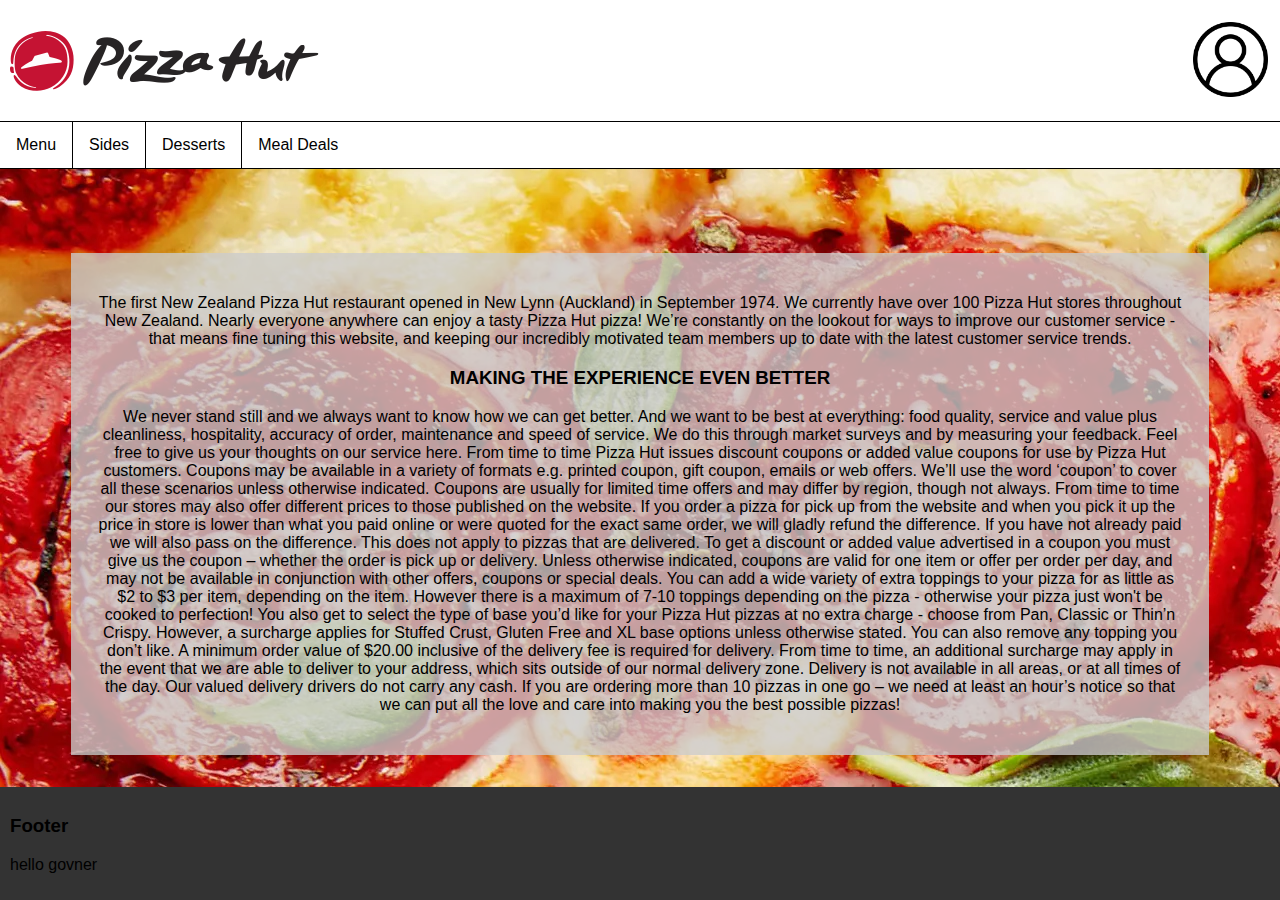
<file: index.html>
<!DOCTYPE html>
<html>
	<head>
		<!--connecting the CSS to index-->
		<link rel="stylesheet" type="text/css" href="stylesheet.css">
		<!--the displayed text of the tab-->
		<title >My Website</title>
		<!--showing image in tab-->
		<link rel="icon" type="image/png" href="images/tab_logo.png" />
	</head>


	<body background="images/PizzaBackground.webp">
		<header>
			
			<div class="header">
			<h1><a href="index.html"><img src="images/logo_main.png" alt="Pizza Hut"></a></h1>

				
				<div class="profile">
					<button class="open-button" onclick="openForm()"><img src="images/user.png" style= "height:75px;width:75px" alt="Profile Picture"></button>
				</div>
				
				<div class="form-popup" id="myForm">
					<form action="/action_page.php" class="form-container">
						
						<button type="submit" class="btn">Login</button>
						<button type="button" class="btn cancel" onclick="closeForm()">Close</button>
					</form>
				</div>

			
			<ul>
				<li><a href="menu.html">Menu</a></li>
				<li><a href="sides.html">Sides</a></li>
				<li><a href="desserts.html">Desserts</a></li>
				<li><a href="mealdeals.html">Meal Deals</a></li>
			  </ul>
			</div>
		</header>

		<main>
			
			
			<div class="frontText">
				<p>The first New Zealand Pizza Hut restaurant opened in New Lynn (Auckland) in September 1974. We currently have over 100 Pizza Hut stores throughout New Zealand. Nearly everyone
				 anywhere can enjoy a tasty Pizza Hut pizza!
				We’re constantly on the lookout for ways to improve our customer service -that means fine tuning this website, and keeping our incredibly motivated team members up to date with
				 the latest customer service trends.</p>

				<h3>MAKING THE EXPERIENCE EVEN BETTER</h3>
				
				<p>We never stand still and we always want to know how we can get better. And we want to be best at everything: food quality, service and value plus cleanliness, hospitality, accuracy of order, maintenance and speed of service. We do this through market surveys and by measuring your feedback. Feel free to give us your thoughts on our service here.
				From time to time Pizza Hut issues discount coupons or added value coupons for use by Pizza Hut customers. Coupons may be available in a variety of formats e.g. printed coupon, gift coupon, emails or web offers. We’ll use the word ‘coupon’ to cover all these scenarios unless otherwise indicated.
				Coupons are usually for limited time offers and may differ by region, though not always.
				From time to time our stores may also offer different prices to those published on the website. If you order a pizza for pick up from the website and when you pick it up the price in store is lower than what you paid online or were quoted for the exact same order, we will gladly refund the difference. If you have not already paid we will also pass on the difference. This does not apply to pizzas that are delivered.
				To get a discount or added value advertised in a coupon you must give us the coupon – whether the order is pick up or delivery.
				Unless otherwise indicated, coupons are valid for one item or offer per order per day, and may not be available in conjunction with other offers, coupons or special deals.
				You can add a wide variety of extra toppings to your pizza for as little as $2 to $3 per item, depending on the item. However there is a maximum of 7-10 toppings depending on the pizza - otherwise your pizza just won't be cooked to perfection!
				You also get to select the type of base you’d like for your Pizza Hut pizzas at no extra charge - choose from Pan, Classic or Thin’n Crispy. However, a surcharge applies for Stuffed Crust, Gluten Free and XL base options unless otherwise stated.
				You can also remove any topping you don’t like.
				A minimum order value of $20.00 inclusive of the delivery fee is required for delivery. From time to time, an additional surcharge may apply in the event that we are able to deliver to your address, which sits outside of our normal delivery zone.
				Delivery is not available in all areas, or at all times of the day.
				Our valued delivery drivers do not carry any cash.
				If you are ordering more than 10 pizzas in one go – we need at least an hour’s notice so that we can put all the love and care into making you the best possible pizzas!</p>
			</div>
				<!--<img src="images/PizzaBackground.webp" alt="Pizza_Background" id="background">-->
			<p></p>
		</main>

		<footer>
			<div class="footerfront">
			<h3>Footer</h3>
			<p>hello govner</p>
			</div>
		</footer>
	<script src="interaction.js"></script>
	</body>	
</html>
</file>
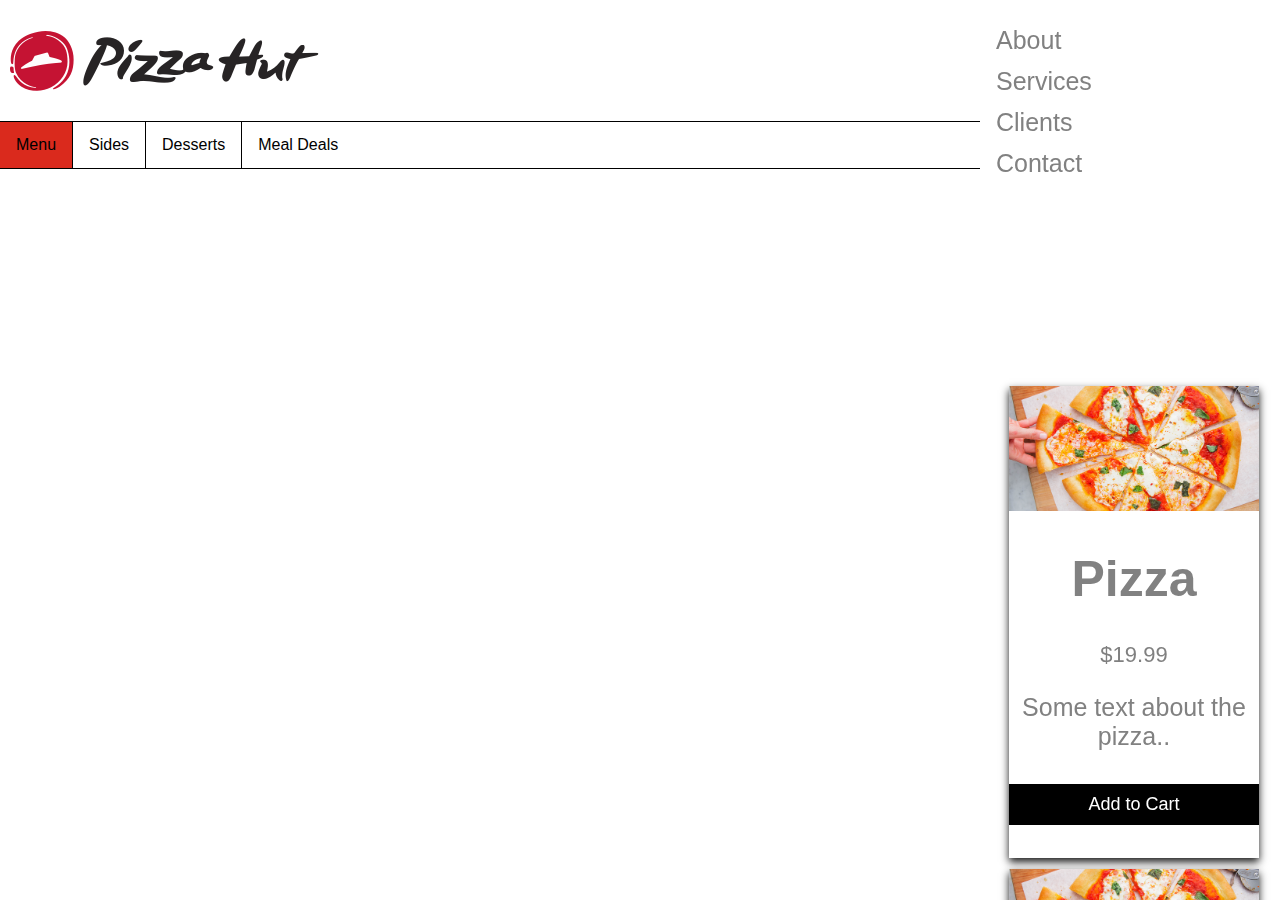
<file: checkout.html>
<!DOCTYPE html>
<html>
	<head>
		<!--connecting the CSS to index-->
		<link rel="stylesheet" type="text/css" href="stylesheet.css">
		<!--the displayed text of the tab-->
		<title>My Website</title>
		<!--showing image in tab-->
		<link rel="icon" type="image/png" href="images/tab_logo.png" />
	</head>


	<body>
		<header>
			<div class="header">
			<h1><a href="index.html"><img src="images/logo_main.png" alt="Pizza Hut"></a></h1>
			<div class="profile">
				<a href="index.html"><img src="images/user.png" style= "height:75px;width:75px" alt="Profile Picture"></a>
			</div>
				
			<ul>
				<li class="active"><a href="menu.html">Menu</a></li>
				<li><a href="sides.html">Sides</a></li>
				<li><a href="desserts.html">Desserts</a></li>
				<li><a href="mealdeals.html">Meal Deals</a></li>
			  </ul>
			</div>
		</header>

		<main>
			
			<div class="main">
				...
			</div>

			<div class="sidenav">
				<a href="#">About</a>
				<a href="#">Services</a>
				<a href="#">Clients</a>
				<a href="#">Contact</a>
				<a
			</div>

			<div class="filler"></div>
			<div class="menu" id="menu">
				

				<div class="card">
					<img src="images/pizzaTemp.png" alt="pizzaTemp" style="width:100%">
					<h1>Pizza</h1>
					<p class="price">$19.99</p>
					<p>Some text about the pizza..</p>
					<p><button>Add to Cart</button></p>
				</div>

				<div class="card">
					<img src="images/pizzaTemp.png" alt="pizzaTemp" style="width:100%">
					<h1>Pizza</h1>
					<p class="price">$19.99</p>
					<p>Some text about the pizza..</p>
					<p><button>Add to Cart</button></p>
				</div>

				<div class="card">
					<img src="images/pizzaTemp.png" alt="pizzaTemp" style="width:100%">
					<h1>Pizza</h1>
					<p class="price">$19.99</p>
					<p>Some text about the pizza..</p>
					<p><button>Add to Cart</button></p>
				</div>

				<div class="card">
					<img src="images/pizzaTemp.png" alt="pizzaTemp" style="width:100%">
					<h1>Pizza</h1>
					<p class="price">$19.99</p>
					<p>Some text about the pizza..</p>
					<p><button>Add to Cart</button></p>
				</div>
				
				<div class="card">
					<img src="images/pizzaTemp.png" alt="pizzaTemp" style="width:100%">
					<h1>Pizza</h1>
					<p class="price">$19.99</p>
					<p>Some text about the pizza..</p>
					<p><button>Add to Cart</button></p>
				</div>

				
			</div>
		</main>

		
	</body>
	<footer>
		<div class="footer">
		<h3>Footer</h3>
		<p>hello govner</p>
		</div>
	</footer>
</html>
</file>
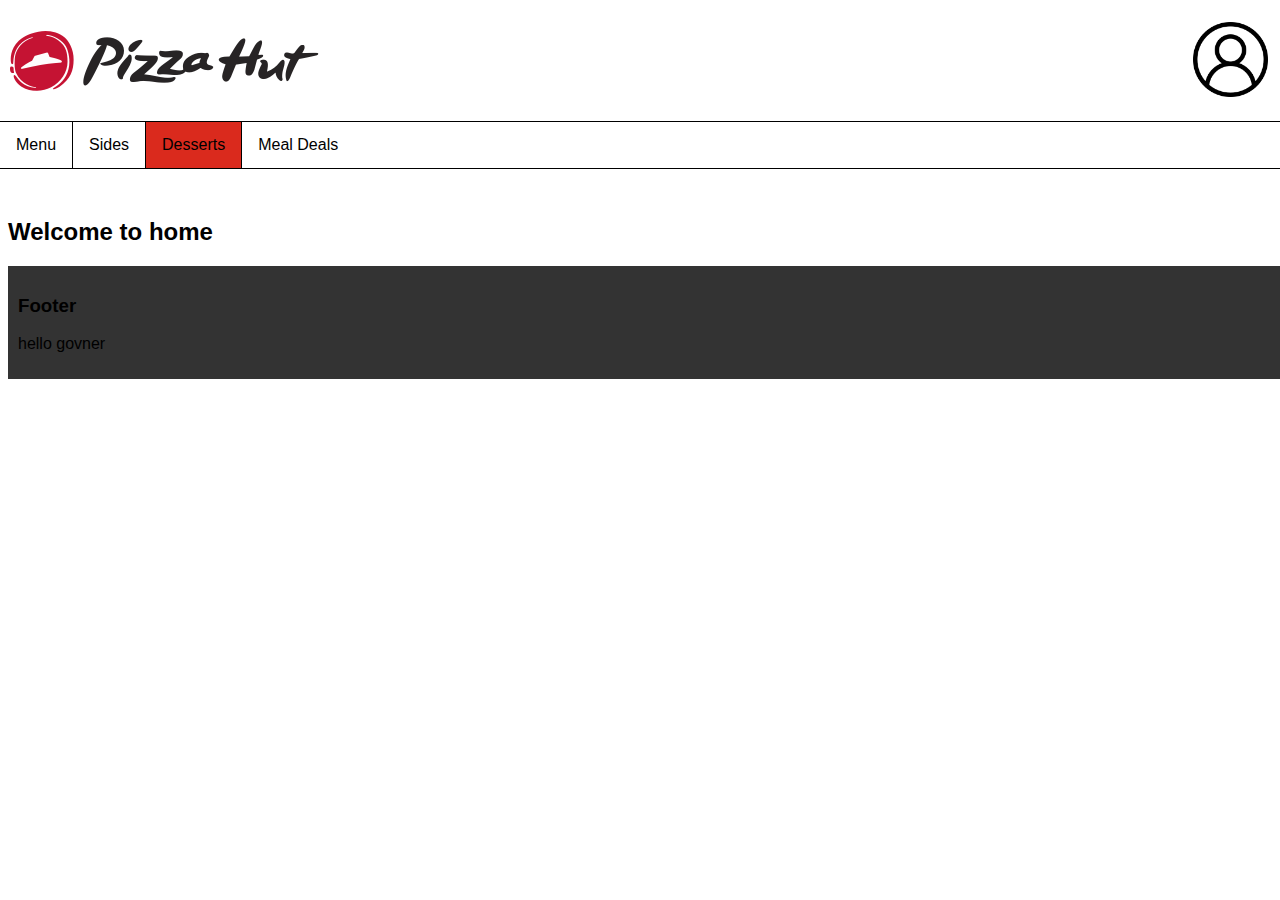
<file: desserts.html>
<!DOCTYPE html>
<html>
	<head>
		<!--connecting the CSS to index-->
		<link rel="stylesheet" type="text/css" href="stylesheet.css">
		<!--the displayed text of the tab-->
		<title>My Website</title>
		<!--showing image in tab-->
		<link rel="icon" type="image/png" href="images/tab_logo.png" />
	</head>


	<body>
		<header>
			<div class="header">
			<h1><a href="index.html"><img src="images/logo_main.png" alt="Pizza Hut"></a></h1>

				<div class="profile">
					<button class="open-button" onclick="openForm()"><img src="images/user.png" style= "height:75px;width:75px" alt="Profile Picture"></button>
				</div>
			
				<div class="form-popup" id="myForm">
					<form action="/action_page.php" class="form-container">
						<h1>Login</h1>

						<label for="email"><b>Email</b></label>
						<input type="text" placeholder="Enter Email" name="email" required>

						<label for="psw"><b>Password</b></label>
						<input type="password" placeholder="Enter Password" name="psw" required>

						<button type="submit" class="btn">Login</button>
						<button type="button" class="btn cancel" onclick="closeForm()">Close</button>
					</form>
				</div>

				
			<ul>
				<li><a href="menu.html">Menu</a></li>
				<li><a href="sides.html">Sides</a></li>
				<li class="active"><a href="desserts.html">Desserts</a></li>
				<li> <a href ="mealdeals.html">Meal Deals</a></li>
				<!-- <li><a href="mealdeals.html">Meal Deals</li> -->
			  </ul>
			</div>
		</header>

		<main>
			<div class="filler"></div>
			<h2>Welcome to home</h2>
				<!--<img src="images/PizzaBackground.webp" alt="Pizza_Background" id="background">-->
			<p></p>
		</main>

		<footer>
			<div class= "footer">
			<h3>Footer</h3>
			<p>hello govner</p>
			</div>
		</footer>
		<script src="interaction.js"></script>
	</body>
</html>
</file>
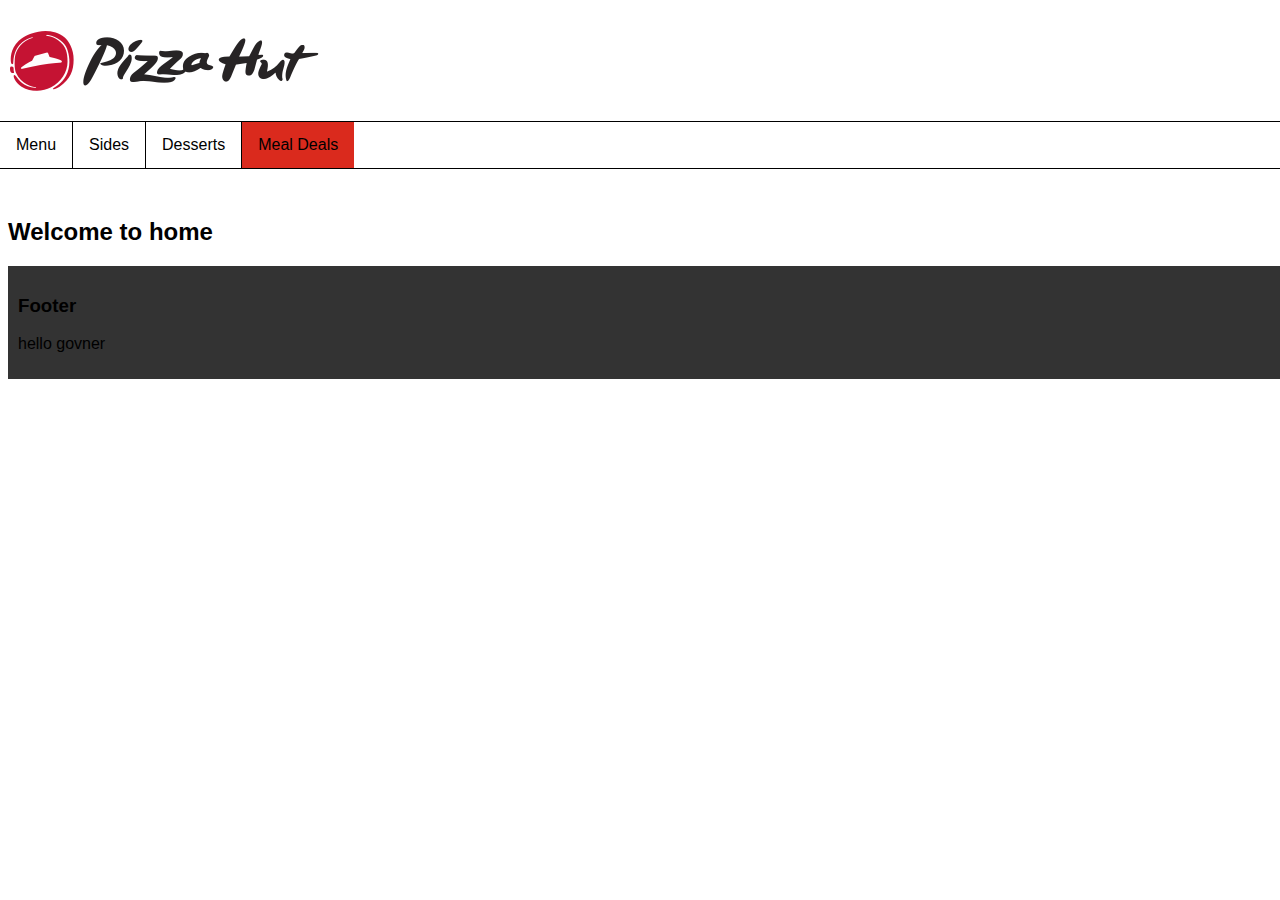
<file: mealdeals.html>
<!DOCTYPE html>
<html>
	<head>
		<!--connecting the CSS to index-->
		<link rel="stylesheet" type="text/css" href="stylesheet.css">
		<!--the displayed text of the tab-->
		<title>My Website</title>
		<!--showing image in tab-->
		<link rel="icon" type="image/png" href="images/tab_logo.png" />
	</head>


	<body>
		<header>
			<div class="header">
			<h1><a href="index.html"><img src="images/logo_main.png" alt="Pizza Hut"></a></h1>
				
			<ul>
				<li><a href="menu.html">Menu</a></li>
				<li><a href="sides.html">Sides</a></li>
				<li><a href="desserts.html">Desserts</a></li>
				<li class="active"><a href="mealdeals.html">Meal Deals</a></li>
			  </ul>
			</div>
		</header>

		<main>
			<div class="filler"></div>
			<h2>Welcome to home</h2>
				<!--<img src="images/PizzaBackground.webp" alt="Pizza_Background" id="background">-->
			<p></p>
		</main>

		<footer>
			<div class="footer">
			<h3>Footer</h3>
			<p>hello govner</p>
			</div>
		</footer>
	</body>
</html>
</file>
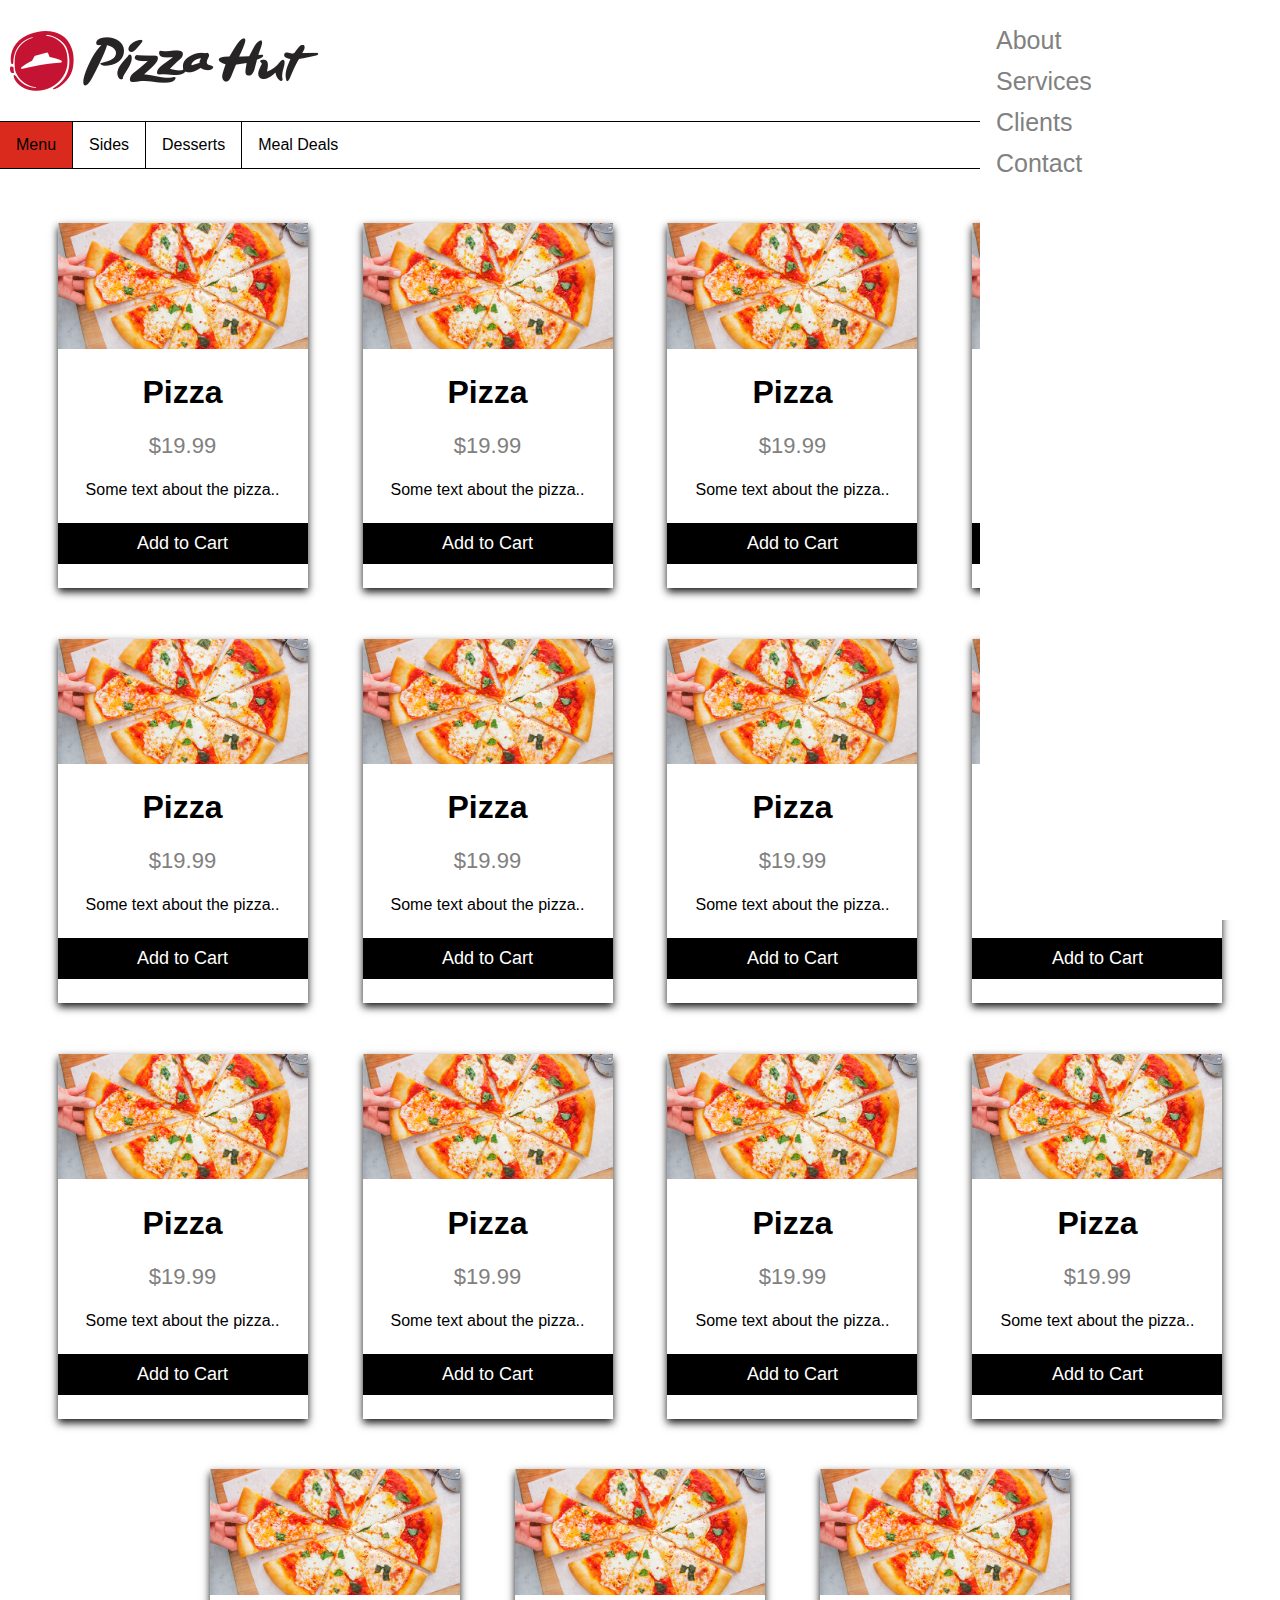
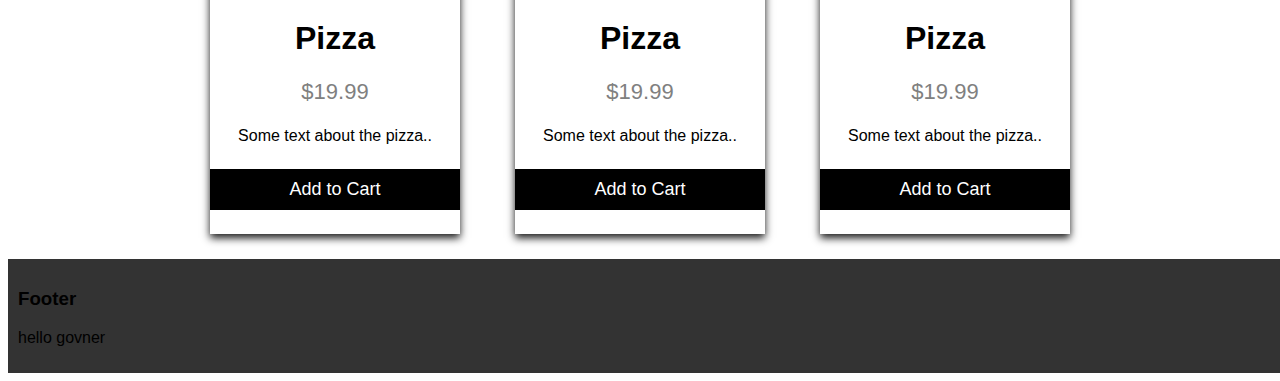
<file: menu.html>
<!DOCTYPE html>
<html>
	<head>
		<!--connecting the CSS to index-->
		<link rel="stylesheet" type="text/css" href="stylesheet.css">
		<!--the displayed text of the tab-->
		<title>My Website</title>
		<!--showing image in tab-->
		<link rel="icon" type="image/png" href="images/tab_logo.png" />
	</head>


	<body>
		<header>
			<div class="header">
			<h1><a href="index.html"><img src="images/logo_main.png" alt="Pizza Hut"></a></h1>
			<div class="profile">
				<a href="index.html"><img src="images/user.png" style= "height:75px;width:75px" alt="Profile Picture"></a>
			</div>
				
			<ul>
				<li class="active"><a href="menu.html">Menu</a></li>
				<li><a href="sides.html">Sides</a></li>
				<li><a href="desserts.html">Desserts</a></li>
				<li><a href="mealdeals.html">Meal Deals</a></li>
			  </ul>
			</div>
		</header>

		<main>


			<div class="sidenav">
				<a href="#">About</a>
				<a href="#">Services</a>
				<a href="#">Clients</a>
				<a href="#">Contact</a>
				
			</div>

			<div class="filler"></div>
			<div class="menu" id="menu">
				

				<div class="card">
					<img src="images/pizzaTemp.png" alt="pizzaTemp" style="width:100%">
					<h1>Pizza</h1>
					<p class="price">$19.99</p>
					<p>Some text about the pizza..</p>
					<p><button>Add to Cart</button></p>
				</div>

				<div class="card">
					<img src="images/pizzaTemp.png" alt="pizzaTemp" style="width:100%">
					<h1>Pizza</h1>
					<p class="price">$19.99</p>
					<p>Some text about the pizza..</p>
					<p><button>Add to Cart</button></p>
				</div>

				<div class="card">
					<img src="images/pizzaTemp.png" alt="pizzaTemp" style="width:100%">
					<h1>Pizza</h1>
					<p class="price">$19.99</p>
					<p>Some text about the pizza..</p>
					<p><button>Add to Cart</button></p>
				</div>

				<div class="card">
					<img src="images/pizzaTemp.png" alt="pizzaTemp" style="width:100%">
					<h1>Pizza</h1>
					<p class="price">$19.99</p>
					<p>Some text about the pizza..</p>
					<p><button>Add to Cart</button></p>
				</div>
				
				<div class="card">
					<img src="images/pizzaTemp.png" alt="pizzaTemp" style="width:100%">
					<h1>Pizza</h1>
					<p class="price">$19.99</p>
					<p>Some text about the pizza..</p>
					<p><button>Add to Cart</button></p>
				</div>
				<div class="card">
					<img src="images/pizzaTemp.png" alt="pizzaTemp" style="width:100%">
					<h1>Pizza</h1>
					<p class="price">$19.99</p>
					<p>Some text about the pizza..</p>
					<p><button>Add to Cart</button></p>
				</div>

				<div class="card">
					<img src="images/pizzaTemp.png" alt="pizzaTemp" style="width:100%">
					<h1>Pizza</h1>
					<p class="price">$19.99</p>
					<p>Some text about the pizza..</p>
					<p><button>Add to Cart</button></p>
				</div>

				<div class="card">
					<img src="images/pizzaTemp.png" alt="pizzaTemp" style="width:100%">
					<h1>Pizza</h1>
					<p class="price">$19.99</p>
					<p>Some text about the pizza..</p>
					<p><button>Add to Cart</button></p>
				</div>

				<div class="card">
					<img src="images/pizzaTemp.png" alt="pizzaTemp" style="width:100%">
					<h1>Pizza</h1>
					<p class="price">$19.99</p>
					<p>Some text about the pizza..</p>
					<p><button>Add to Cart</button></p>
				</div>
				
				<div class="card">
					<img src="images/pizzaTemp.png" alt="pizzaTemp" style="width:100%">
					<h1>Pizza</h1>
					<p class="price">$19.99</p>
					<p>Some text about the pizza..</p>
					<p><button>Add to Cart</button></p>
				</div>
				<div class="card">
					<img src="images/pizzaTemp.png" alt="pizzaTemp" style="width:100%">
					<h1>Pizza</h1>
					<p class="price">$19.99</p>
					<p>Some text about the pizza..</p>
					<p><button>Add to Cart</button></p>
				</div>

				<div class="card">
					<img src="images/pizzaTemp.png" alt="pizzaTemp" style="width:100%">
					<h1>Pizza</h1>
					<p class="price">$19.99</p>
					<p>Some text about the pizza..</p>
					<p><button>Add to Cart</button></p>
				</div>

				<div class="card">
					<img src="images/pizzaTemp.png" alt="pizzaTemp" style="width:100%">
					<h1>Pizza</h1>
					<p class="price">$19.99</p>
					<p>Some text about the pizza..</p>
					<p><button>Add to Cart</button></p>
				</div>

				<div class="card">
					<img src="images/pizzaTemp.png" alt="pizzaTemp" style="width:100%">
					<h1>Pizza</h1>
					<p class="price">$19.99</p>
					<p>Some text about the pizza..</p>
					<p><button>Add to Cart</button></p>
				</div>
				
				<div class="card">
					<img src="images/pizzaTemp.png" alt="pizzaTemp" style="width:100%">
					<h1>Pizza</h1>
					<p class="price">$19.99</p>
					<p>Some text about the pizza..</p>
					<p><button>Add to Cart</button></p>
				</div>
				
			</div>
		</main>

		
	</body>
	<footer>
		<div class="footer">
		<h3>Footer</h3>
		<p>hello govner</p>
		</div>
	</footer>
</html>
</file>
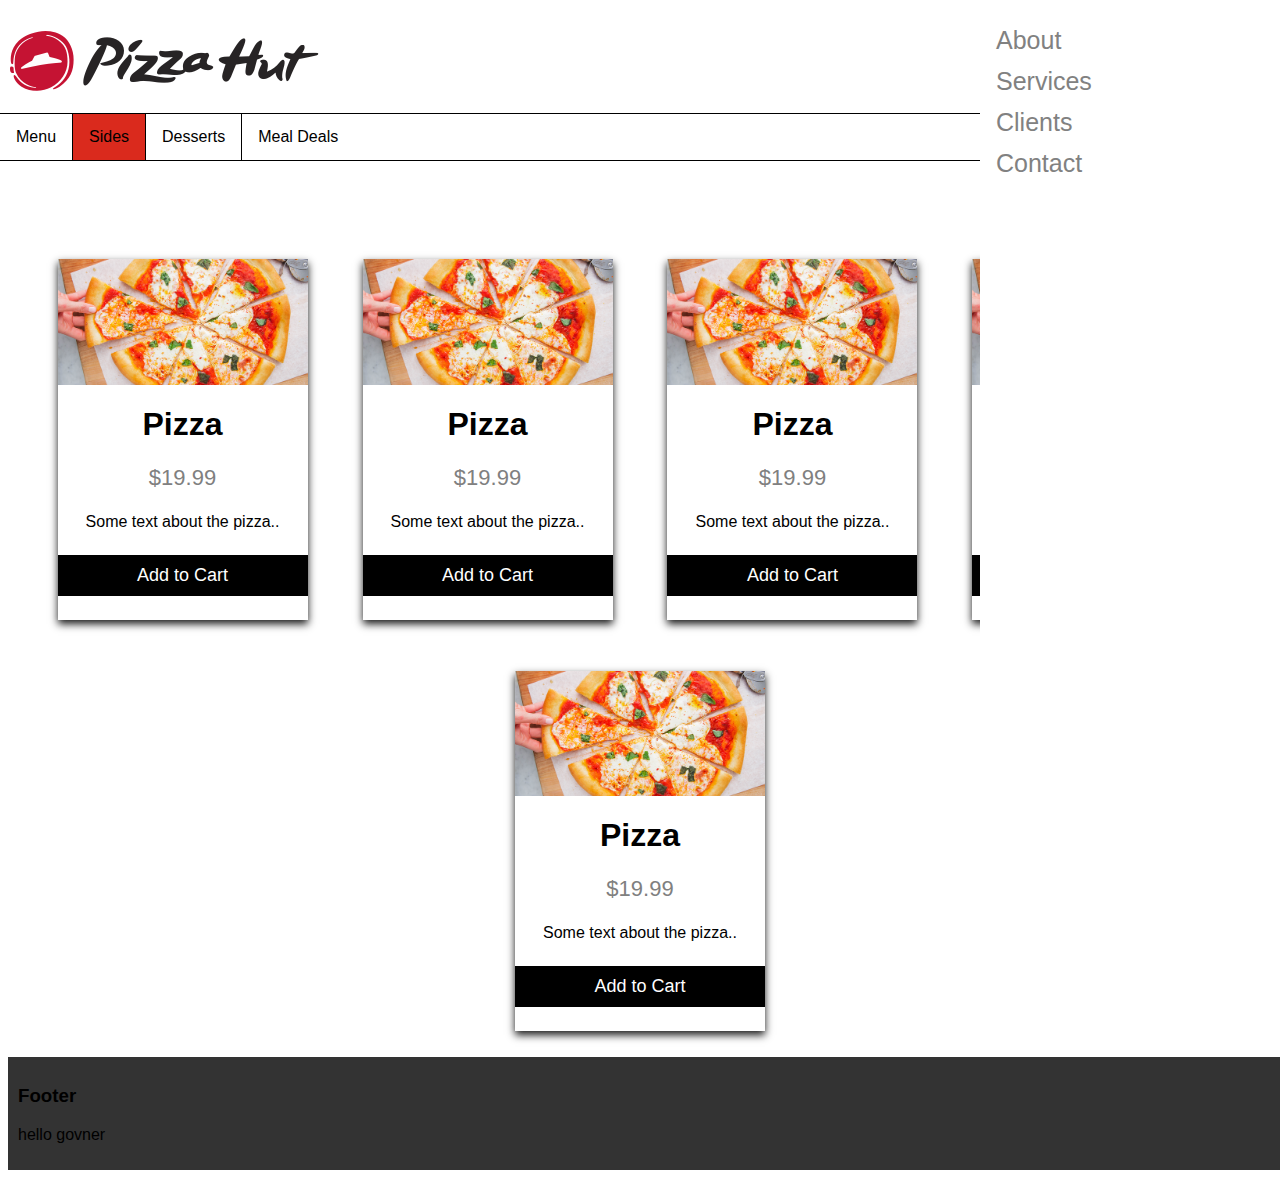
<file: sides.html>
<<!DOCTYPE html>
<html>
	<head>
		<!--connecting the CSS to index-->
		<link rel="stylesheet" type="text/css" href="stylesheet.css">
		<!--the displayed text of the tab-->
		<title>My Website</title>
		<!--showing image in tab-->
		<link rel="icon" type="image/png" href="images/tab_logo.png" />
	</head>


	<body>
		<header>
			<div class="header">
			<h1><a href="index.html"><img src="images/logo_main.png" alt="Pizza Hut"></a></h1>
			<div class="profile">
				<a href="index.html"><img src="images/user.png" style= "height:75px;width:75px" alt="Profile Picture"></a>
			</div>
				
			<ul>
				<li><a href="menu.html">Menu</a></li>
				<li class="active"><a href="sides.html">Sides</a></li>
				<li><a href="desserts.html">Desserts</a></li>
				<li><a href="mealdeals.html">Meal Deals</a></li>
			  </ul>
			</div>
		</header>

		<main>
			
			<div class="main">
				...
			</div>

			<div class="sidenav">
				<a href="#">About</a>
				<a href="#">Services</a>
				<a href="#">Clients</a>
				<a href="#">Contact</a>
			</div>

			<div class="filler"></div>
			<div class="menu" id="menu">
				

				<div class="card">
					<img src="images/pizzaTemp.png" alt="pizzaTemp" style="width:100%">
					<h1>Pizza</h1>
					<p class="price">$19.99</p>
					<p>Some text about the pizza..</p>
					<p><button>Add to Cart</button></p>
				</div>

				<div class="card">
					<img src="images/pizzaTemp.png" alt="pizzaTemp" style="width:100%">
					<h1>Pizza</h1>
					<p class="price">$19.99</p>
					<p>Some text about the pizza..</p>
					<p><button>Add to Cart</button></p>
				</div>

				<div class="card">
					<img src="images/pizzaTemp.png" alt="pizzaTemp" style="width:100%">
					<h1>Pizza</h1>
					<p class="price">$19.99</p>
					<p>Some text about the pizza..</p>
					<p><button>Add to Cart</button></p>
				</div>

				<div class="card">
					<img src="images/pizzaTemp.png" alt="pizzaTemp" style="width:100%">
					<h1>Pizza</h1>
					<p class="price">$19.99</p>
					<p>Some text about the pizza..</p>
					<p><button>Add to Cart</button></p>
				</div>
				
				<div class="card">
					<img src="images/pizzaTemp.png" alt="pizzaTemp" style="width:100%">
					<h1>Pizza</h1>
					<p class="price">$19.99</p>
					<p>Some text about the pizza..</p>
					<p><button>Add to Cart</button></p>
				</div>

				
			</div>
		</main>

		
	</body>
	<footer>
		<div class="footer">
		<h3>Footer</h3>
		<p>hello govner</p>
		</div>
	</footer>
</html>
</file>
<file: stylesheet.css>
/*Header -----------------*/

/*pizza hut logo*/
.header {
  background-color: white;
  position: fixed;
  padding: 10px;
  top: 0%;
  left: 0%;
  width: 90%;
}

/*
.cart {
  background-color: white;
  position: fixed;
  padding: 25px;
  top: 0%;
  right: 13.2%;
  width: 7.5%;
}*/

/*profile icon--------*/

.profile {
  background-color: white;
  position: absolute;

  top: 0%;
  left: 100%;
  right: 0%;
  width: 10%;
  
}

.filler{
  background-color: white;
  padding: 95px;
  top: 40%;
  left: 0%;
  width: 100%;
  
}

/*Profile -------------------------*/


.open-button {
  border: none;
  background: none;
}

/* The popup form - hidden by default */
.form-popup {
  display: none;
  position: fixed;
  top: 2.5%;
  right: 2.5%;
  border: 3px solid #f1f1f1;
  z-index: 9;
}

/* Add styles to the form container */
.form-container {
  max-width: 300px;
  padding: 10px;
  background-color: white;
}

/* Full-width input fields */
.form-container input[type=text], .form-container input[type=password] {
  width: 100%;
  padding: 15px;
  margin: 5px 0 22px 0;
  border: none;
  background: #f1f1f1;
}*/

/* When the inputs get focus, do something */
.form-container input[type=text]:focus, .form-container input[type=password]:focus {
  background-color: #ddd;
  outline: none;
}

/* Set a style for the submit/login button */
.form-container .btn {
  background-color: #04AA6D;
  color: white;
  padding: 25px 20px;
  border: none;
  cursor: pointer;
  width: 100%;
  margin-bottom:10px;
  opacity: 0.8;
}

/* Add a red background color to the cancel button */
.form-container .cancel {
  background-color: red;
}

/* Add some hover effects to buttons */
.form-container .btn:hover, .open-button:hover {
  opacity: 1;
}


/*Login---------------------------------*/

body {font-family: Arial, Helvetica, sans-serif;}

/* Full-width input fields */
input[type=text], input[type=password] {
  width: 100%;
  padding: 12px 20px;
  margin: 8px 0;
  display: inline-block;
  border: 1px solid #ccc;
  box-sizing: border-box;
}

/* Set a style for all buttons */
button {
  background-color: #04AA6D;
  color: white;
  padding: 14px 20px;
  margin: 8px 0;
  border: none;
  cursor: pointer;
  width: 100%;
}

button:hover {
  opacity: 0.8;
}

/* Extra styles for the cancel button */
.cancelbtn {
  width: auto;
  padding: 10px 18px;
  background-color: #f44336;
}

/* Center the image and position the close button */
.imgcontainer {
  text-align: center;
  margin: 24px 0 12px 0;
  position: relative;
}

img.avatar {
  width: 40%;
  border-radius: 50%;
}

.container {
  padding: 16px;
}

span.psw {
  float: right;
  padding-top: 16px;
}

/* The Modal (background) */
.modal {
  display: none; /* Hidden by default */
  position: fixed; /* Stay in place */
  z-index: 1; /* Sit on top */
  left: 0;
  top: 0;
  width: 100%; /* Full width */
  height: 100%; /* Full height */
  overflow: auto; /* Enable scroll if needed */
  background-color: rgb(0,0,0); /* Fallback color */
  background-color: rgba(0,0,0,0.4); /* Black w/ opacity */
  padding-top: 60px;
}

/* Modal Content/Box */
.modal-content {
  background-color: #fefefe;
  margin: 5% auto 15% auto; /* 5% from the top, 15% from the bottom and centered */
  border: 1px solid #888;
  width: 80%; /* Could be more or less, depending on screen size */
}

/* The Close Button (x) */
.close {
  position: absolute;
  right: 25px;
  top: 0;
  color: #000;
  font-size: 35px;
  font-weight: bold;
}

.close:hover,
.close:focus {
  color: red;
  cursor: pointer;
}

/* Add Zoom Animation */
.animate {
  -webkit-animation: animatezoom 0.6s;
  animation: animatezoom 0.6s
}

@-webkit-keyframes animatezoom {
  from {-webkit-transform: scale(0)} 
  to {-webkit-transform: scale(1)}
}
  
@keyframes animatezoom {
  from {transform: scale(0)} 
  to {transform: scale(1)}
}

/* Change styles for span and cancel button on extra small screens */
@media screen and (max-width: 300px) {
  span.psw {
     display: block;
     float: none;
  }
  .cancelbtn {
     width: 100%;
  }
}

/*nav bar --------------------*/

ul {
  list-style-type: none;
  position: fixed;
  margin: 0;
  padding: 0;
  left: 0%;
  overflow: hidden;
  background-color: white;
  width: 100%;
  border-bottom: 1px solid #000000;
  border-top: 1px solid #000000;
}
  
li {
  float: left;
}
  
li a {
  display: block;
  color: #000000;
  text-align: center;
  padding: 14px 16px;
  text-decoration: none;
  font-family: 'Roboto', sans-serif;
}
  
  /* Change the link color to #111 (black) on hover */
li a:hover {
  background-color: #DA2A1D;
}
  
  
li {
  border-right: 1px solid #000000;
}
  
li:last-child {
  border-right: none;
}

  /*sets clicked tabs to different colour*/
.active {
  background-color: #DA2A1D;
}











/*Body -----------------*/

.background {
  background-color: #cccccc; 
  opacity: 50%;
  height: 5px; 
  background-position: center; 
  background-repeat: no-repeat; 
  background-size: cover;
}

.frontText {
  background-color: #ccccccc7;
  text-align: center;
  margin-top: 20%;
  margin-left: 5%;
  margin-right: 5%;
  padding: 2%;
  top: 50%;
}

/*menu items------------*/

.menu {
  box-sizing: border-box;
  flex-wrap: wrap;
  text-align: center;
}

.card {
  box-shadow: 0 4px 8px 0 rgba(0, 0, 0, 0.904);
  max-width: 250px;
  margin: 2%;
  text-align: center;
  font-family: arial;
  position: inherit;
  display: inline-block;
}

.price {
  color: grey;
  font-size: 22px;
}

.card button {
  border: none;
  outline: 0;
  padding: 10px;
  color: white;
  background-color: #000;
  text-align: center;
  cursor: pointer;
  width: 100%;
  font-size: 18px;
}

.card button:hover {
  opacity: 0.7;
}


/*side cart -----------------*/

/* The sidebar menu */
.sidenav {
  height: 100%; 
  width: 300px; 
  position: fixed; 
  top: 0; 
  right: 0;
  background-color: rgb(255, 255, 255); 

  padding-top: 20px;
}

/* The navigation menu links */
.sidenav a {
  padding: 6px 8px 6px 16px;
  text-decoration: none;
  font-size: 25px;
  color: #818181;
  display: block;
}

/* When you mouse over the navigation links, change their color */
.sidenav a:hover {
  color: #f1f1f1;
}

/*----*/

/* Style page content */
.main {
  margin-left: 160px;
  padding: 0px 10px;
}

/* On smaller screens, where height is less than 450px, change the style of the sidebar (less padding and a smaller font size) */
@media screen and (max-height: 450px) {
  .sidenav {padding-top: 15px;}
  .sidenav a {font-size: 18px;}
}








/*Footer ---------------*/


.footer {
  bottom: 0;
  left: 0%;
  width: 100%;
  padding: 10px;;
  background-color: #333;
}

.footerfront {
  bottom: 0;
  left: 0%;
  position: fixed;
  width: 100%;
  padding: 10px;;
  background-color: #333;
}



 

  @media only screen and (max-width: 768px) {
    /* For mobile phones: */
    [class*="col-"] {
      width: 100%;
    }
  }
</file>
